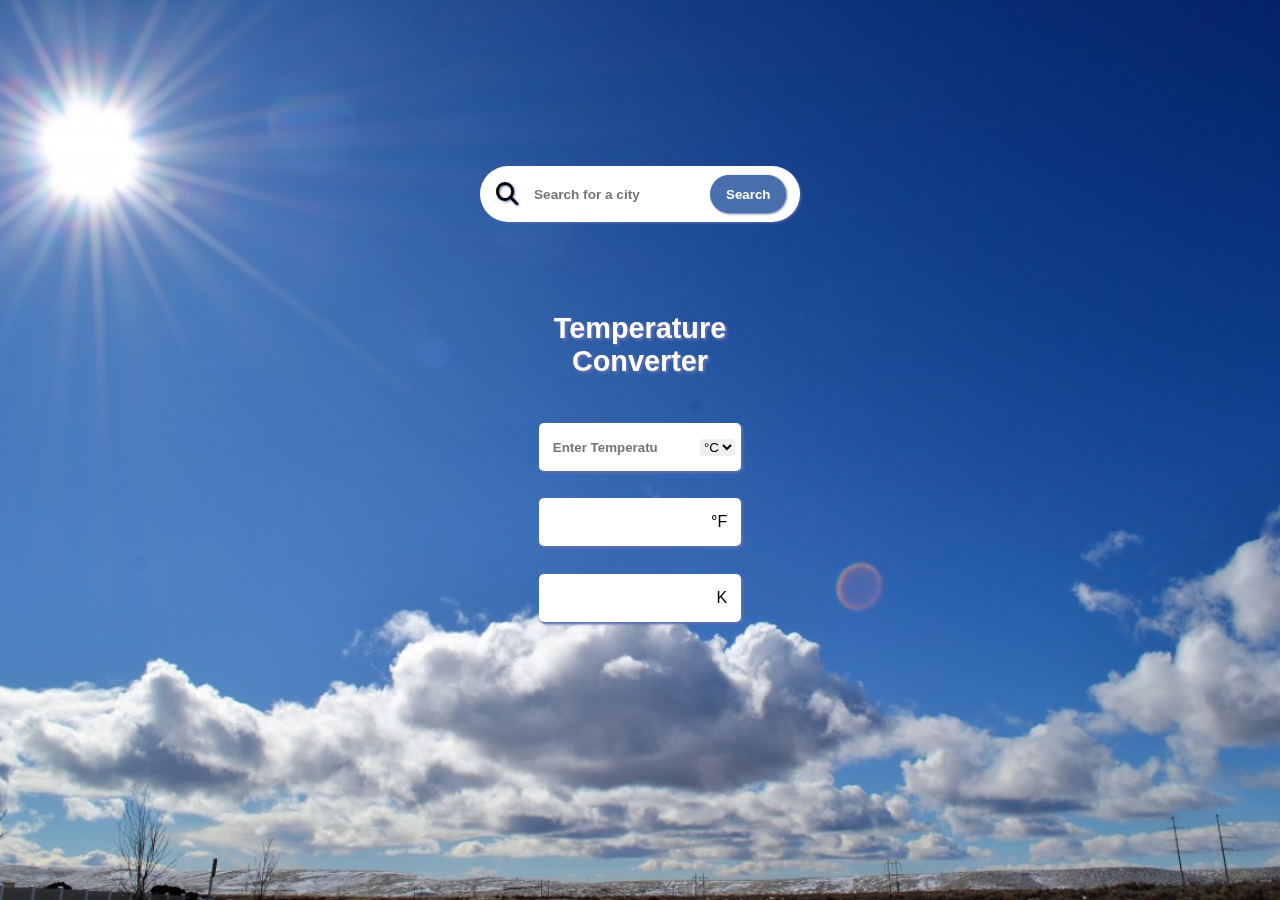
<file: index.html>
<!DOCTYPE html>
<html lang="en">
<head>
    <meta charset="utf-8">
    <meta name="viewport" content="width=device-width, initial-scale=1">
    <link rel="stylesheet" type="text/css" href="style.css">
    <link rel="stylesheet" href ="https://cdnjs.cloudflare.com/ajax/libs/font-awesome/6.4.2/css/all.min.css">
    <title>Weather</title>
</head>
<body>
    <div class="banner">
        <div class="search-banner">
            <div class="add-search">
                <i class="fa-solid fa-magnifying-glass"></i>
                <input type="text" name="search" placeholder="Search for a city" id="search-city" onchange="performSearch()">
            </div>  
            <div class="search-btn">
                <input type="submit" value="Search" id="search">
            </div>
        </div>
        <div class="weather-box" id="weather-box">

            <!--------------------------------------->
            
            <div class="weather-content" id="weather-content">
                <h2 id="cityoutput"></h2>
                <div id="description"></div>
                <p id="temp"></p>
                <p id="wind"></p>
            </div>

            <!-- ------------------------------->
            <div class="temp-converter" id="temp-converter">
                <h2>Temperature <br> Converter</h2>
                <div class="box">
                    <div class="input-temp">
                        <input type="number" placeholder="Enter Temperature" id="input-temp" onchange="changeUnit()" >
                    </div>
                    <div class="input-unit">
                        <select id="unit" onchange="changeUnit()">
                            <option value="celsius">°C</option>
                            <option value="fahrenheit">°F</option>
                            <option value="kelvin">K</option>
                        </select>
                    </div>
                </div>
                <div class="box">
                    <div id="output1-1"></div>
                    <div>
                        <p id="output1-2">°F</p>
                    </div>
                </div>
                <div class="box">
                    <div id="output2-1"></div>
                    <div>
                        <p id="output2-2">K</p>
                    </div>
                </div>
            </div>


            <!-------------------------->
            <div class="weather-btn" id="weather-btn">
                <div class="weather-btn-position">
                    <i class="fa-solid fa-arrow-left"></i>
                    <h6>Weather</h6>
                </div>
            </div>
            <div class="temp-btn" id="temp-btn">
                <div class="temp-btn-position">
                    <h6>Temperature Converter</h6>
                    <i class="fa-solid fa-arrow-right"></i>
                </div>
            </div>
        </div>
    </div>
    
    
    <!------------------------------>

    <script src="script.js"></script>
    
</body>
</html>
</file>
<file: style.css>
*{
    margin: 0;
    padding: 0;
    box-sizing: border-box;
    text-decoration: none;
    border: none;
    outline: none;
    scroll-behavior: smooth;
    font-family:'Segoe UI', Tahoma, Geneva, Verdana, sans-serif;
  }
  :root{
      --shadow: #5b6daf;
      --white: white;
  }
  
  body{
      background-image: url("images/bg1.jpg!d");
      color: var(--white);
      object-fit: contain;
      height: 100vh;
      background-position: center center;
      background-size: cover;
  }
  .banner{
      width: 100%; 
      height: 100%; 
      display: flex; 
      align-items: center; 
      position: fixed; 
      top: 0; 
      display: flex;
      flex-direction: column;
      justify-content: center; 
      z-index: 9; 
      background: transparent; 
  }
  .search-banner{
      width: 20rem;
      height: 3.5rem;
      background: var(--white);
      border-radius: 3.2rem;
      margin-bottom: 2rem;
      display: flex;
      justify-content: space-between;
      align-items: center;
      color: black;
      filter: drop-shadow(1px 1px 1px var(--shadow));
  }
  .add-search{
      display: flex;
      font-size: 1rem;
  }
  
  .add-search i{
      font-size: 1.4rem;
      margin: 0 1rem;
      filter: drop-shadow(1px 1px 1px var(--shadow));
  }
  .add-search input{
      width: 10rem;
      font-size: .85rem;
      font-weight: 600;
  }
  .search-btn{
      background: rgb(72, 110, 172);
      padding: .6rem 1rem;
      border-radius: 2rem;
      font-size: 1rem;
      margin: 0 1rem;
      filter: drop-shadow(1px 1px 1px var(--shadow));
  }
  .search-btn input{
      color: var(--white);
      font-weight: 600;
  }
  .search-banner>div input{
      background: transparent;
  }
  .weather-box{
      min-width: 20rem;
      width: fit-content;
      height: 30rem; 
      background-size:  cover;
      border-radius: .85rem; 
      position: relative;
      filter: drop-shadow(1px 1px 1px var(--shadow));
  }
  .weather-content{
      position: relative;
      color: var(--white);
      filter: drop-shadow(1px 1px 1px var(--shadow));
  }
  .weather-content h2{
      text-align: left;
      font-size: 1.8rem;
      font-weight: 800;
      margin: 1rem 0 1.6rem 1.4rem;
  }
  .weather-content p{
      font-size: 1.1rem;
      margin: 1rem;
      font-weight: 600;
  }
  #description{
      width: 7rem;
      display: flex;
      justify-content: center;
      align-items: center;
      height: max-content;
      background-color: transparent;
      font-size: 1.1rem;
      margin: 1rem;
      font-weight: 600;
      position: absolute;
      text-align: center;
      top: 8.4rem;
      right: .5rem;
  }
  #temp{
      position: absolute;
      font-size: 3rem;
  }
  #wind{
      position: absolute;
      top: 16rem;
  }

  .temp-converter {
      display: flex;
      flex-direction: column;
      align-items: center;
      justify-content: center;
      margin: .85rem 0;
      text-align: center;
  }
  .temp-converter h2{
      font-size: 1.8rem;
      font-weight: 600;
      margin: 2rem auto;
      filter: drop-shadow(1px 1px 1px var(--shadow));
  }
  .box{
      margin: .85rem 1.3rem;
      width: 12.6rem;
      height: 3rem;
      background: var(--white);
      border-radius: 5px;
      display: flex; 
      justify-content: space-between;
      align-items: center;
      filter: drop-shadow(1px 1px 1px var(--shadow));
  }
  .box>div{
      margin: auto .85rem;
      color: black;
  }
  .input-temp input[type=number]{
      background: transparent;
      color: rgb(26, 47, 140);
      width: 7.5rem;
      font-weight: bold ;
  }
  select{
      border-radius: 3px;
  }
  .box #output1-1,
  .box #output2-1{
      color: rgb(26, 47, 140);
      text-align: left;
      width: 6.9rem;
      overflow-y: auto;
      font-weight: bold ;
      height: auto;
  }
  .box #output1-1::-webkit-scrollbar,
  .box #output2-1::-webkit-scrollbar{
      display: none;
  }

  .temp-btn{
      display: none;
      position: absolute;
      bottom: 0;
      right: 0;
      margin: 0 1rem .6rem 0;
  }
  .temp-btn-position{
      display: flex;
      justify-content: center;
      align-items: center;
      cursor: pointer;
      filter: drop-shadow(1px 1px 1px var(--shadow));
  }
  .temp-btn-position h6{
      font-size: .85rem;
      font-weight: 600;
      margin: 0 .45rem;
  }
  .temp-btn-position i{
      font-size: 1.1rem;
  }
  .temp-btn-position:hover{
      color: rgb(33, 146, 239);
  }
  .weather-btn{
      display: none;
      position: absolute;
      bottom: 0;
      left: 0;
      margin: 0 0 .6rem 1rem;
  }
  .weather-btn-position{
      display: flex;
      justify-content: center;
      align-items: center;
      cursor: pointer;
      filter: drop-shadow(1px 1px 1px var(--shadow));
  }
  .weather-btn-position h6{
      font-size: .85rem;
      font-weight: 600;
      margin: 0 .45rem;
  }
  .weather-btn-position i{
      font-size: 1.1rem;
  }
  .weather-btn-position:hover{
      color: rgb(197, 46, 46);
  }
  .loader {
      border: 5px solid #f3f3f3;
      border-top: 5px solid #3498db;
      border-radius: 50%;
      width: 50px;
      height: 50px;
      animation: spin 2s linear infinite;
  }
  
  @keyframes spin {
      0% { transform: rotate(0deg); }
      100% { transform: rotate(360deg); }
  }
  body.loaded .preloader {
      display: none;
  }
</file>
